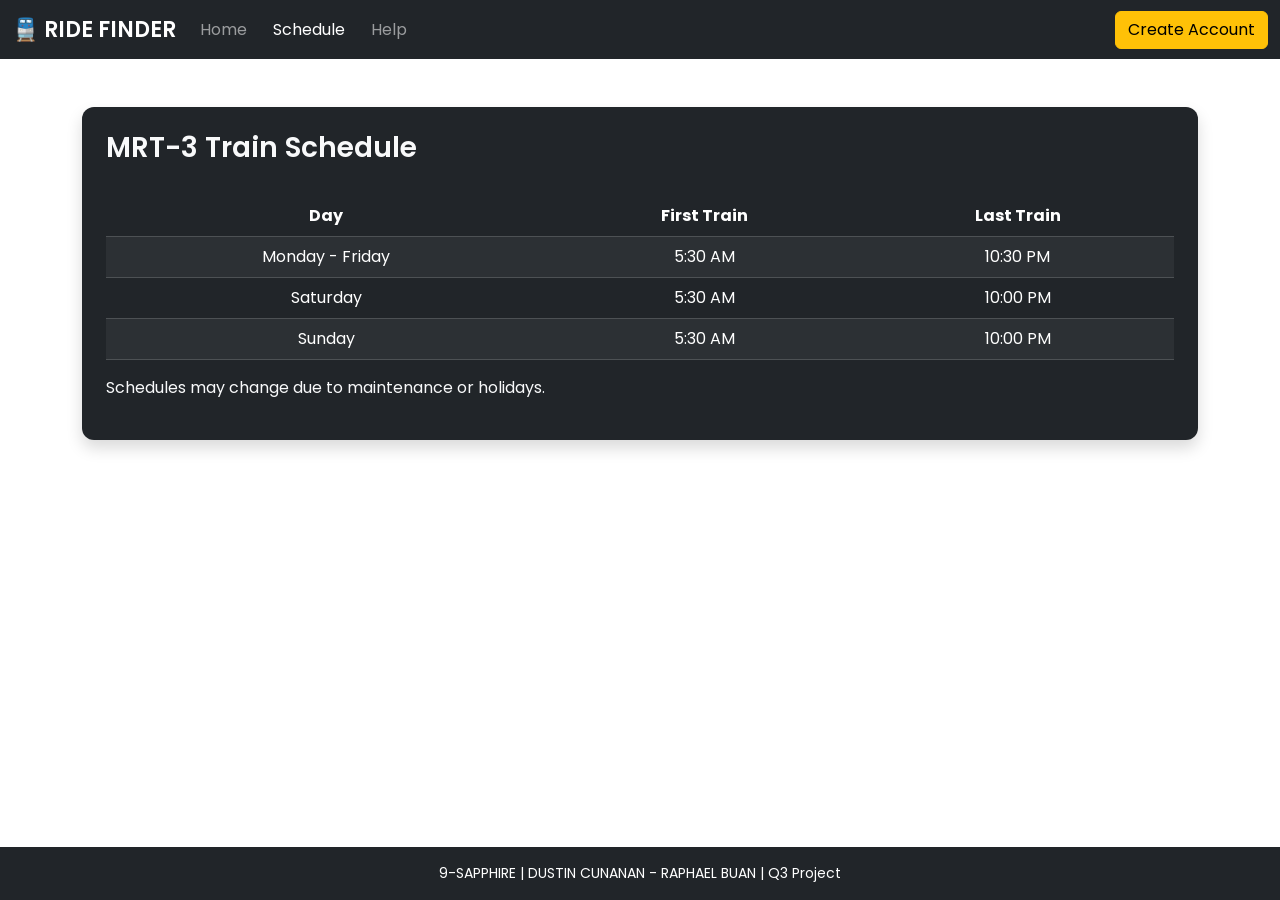
<file: schedule.html>
<!DOCTYPE html>
<html lang="en">
<head>
<meta charset="UTF-8">
<title>Q3 Project</title>

<link href="https://cdn.jsdelivr.net/npm/bootstrap@5.3.3/dist/css/bootstrap.min.css" rel="stylesheet">
<link rel="stylesheet" href="style.css">

</head>

<body class="d-flex flex-column min-vh-100">

<!-- NAVBAR -->
<nav class="navbar navbar-expand-lg navbar-dark bg-dark">
<div class="container-fluid">

<a class="navbar-brand" href="index.html">🚆 RIDE FINDER</a>

<ul class="navbar-nav me-auto">

<li class="nav-item">
<a class="nav-link" href="index.html">Home</a>
</li>

<li class="nav-item">
<a class="nav-link active" href="schedule.html">Schedule</a>
</li>

<li class="nav-item">
<a class="nav-link" href="help.html">Help</a>
</li>

</ul>

<a href="registration.html" class="btn btn-warning">
Create Account
</a>

</div>
</nav>


<div class="container my-5 flex-grow-1">

<div class="card p-4 shadow bg-dark text-light">

<h3>MRT-3 Train Schedule</h3>

<table class="table table-dark table-striped text-center mt-3">

<thead>
<tr>
<th>Day</th>
<th>First Train</th>
<th>Last Train</th>
</tr>
</thead>

<tbody>
<tr>
<td>Monday - Friday</td>
<td>5:30 AM</td>
<td>10:30 PM</td>
</tr>

<tr>
<td>Saturday</td>
<td>5:30 AM</td>
<td>10:00 PM</td>
</tr>

<tr>
<td>Sunday</td>
<td>5:30 AM</td>
<td>10:00 PM</td>
</tr>

</tbody>

</table>

<p>Schedules may change due to maintenance or holidays.</p>

</div>

</div>

<footer class="bg-dark text-white text-center py-3 mt-auto">
9-SAPPHIRE | DUSTIN CUNANAN - RAPHAEL BUAN | Q3 Project
</footer>

</body>

</html>
</file>
<file: style.css>
@import url('https://fonts.googleapis.com/css2?family=Poppins:wght@300;400;600&display=swap');

body{
    font-family: 'Poppins', sans-serif;
    background-image: url('https://images.unsplash.com/photo-1494481524892-b1bf38423fd1?q=80&w=1170&auto=format&fit=crop');
    background-size: cover;
    background-repeat: no-repeat;
    background-position: center;
}

.navbar-brand{
    font-weight: 600;
    font-size: 22px;
}

.nav-link{
    font-size: 16px;
    margin-right: 10px;
}

.card{
    border-radius: 12px;
    border: none;
}

.card h3{
    font-weight: 600;
    margin-bottom: 15px;
}

label{
    font-weight: 500;
    margin-bottom: 5px;
}


.btn-primary{
    font-weight: 500;
    font-size: 16px;
}


#DisplayAns{
    font-size: 20px;
    font-weight: 600;
    color: #ffc107;
}


footer{
    font-size: 14px;
}
</file>
